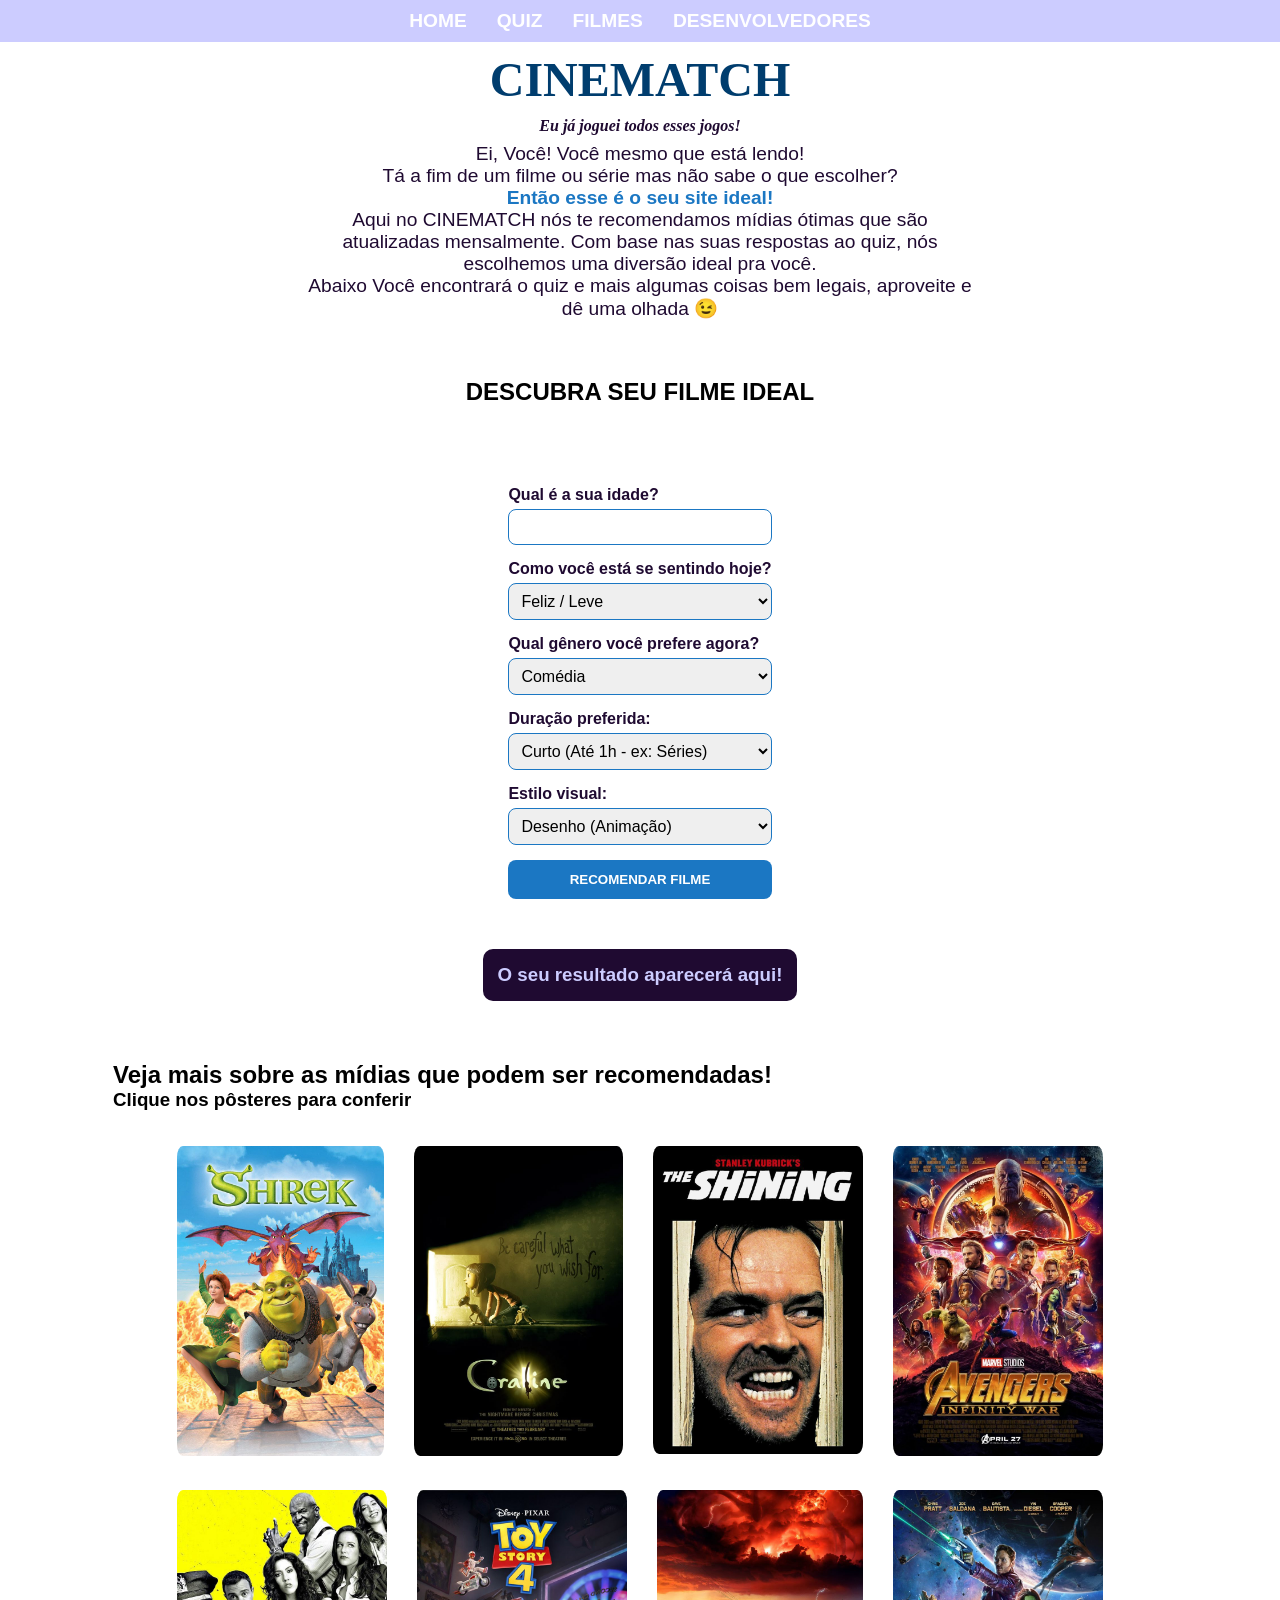
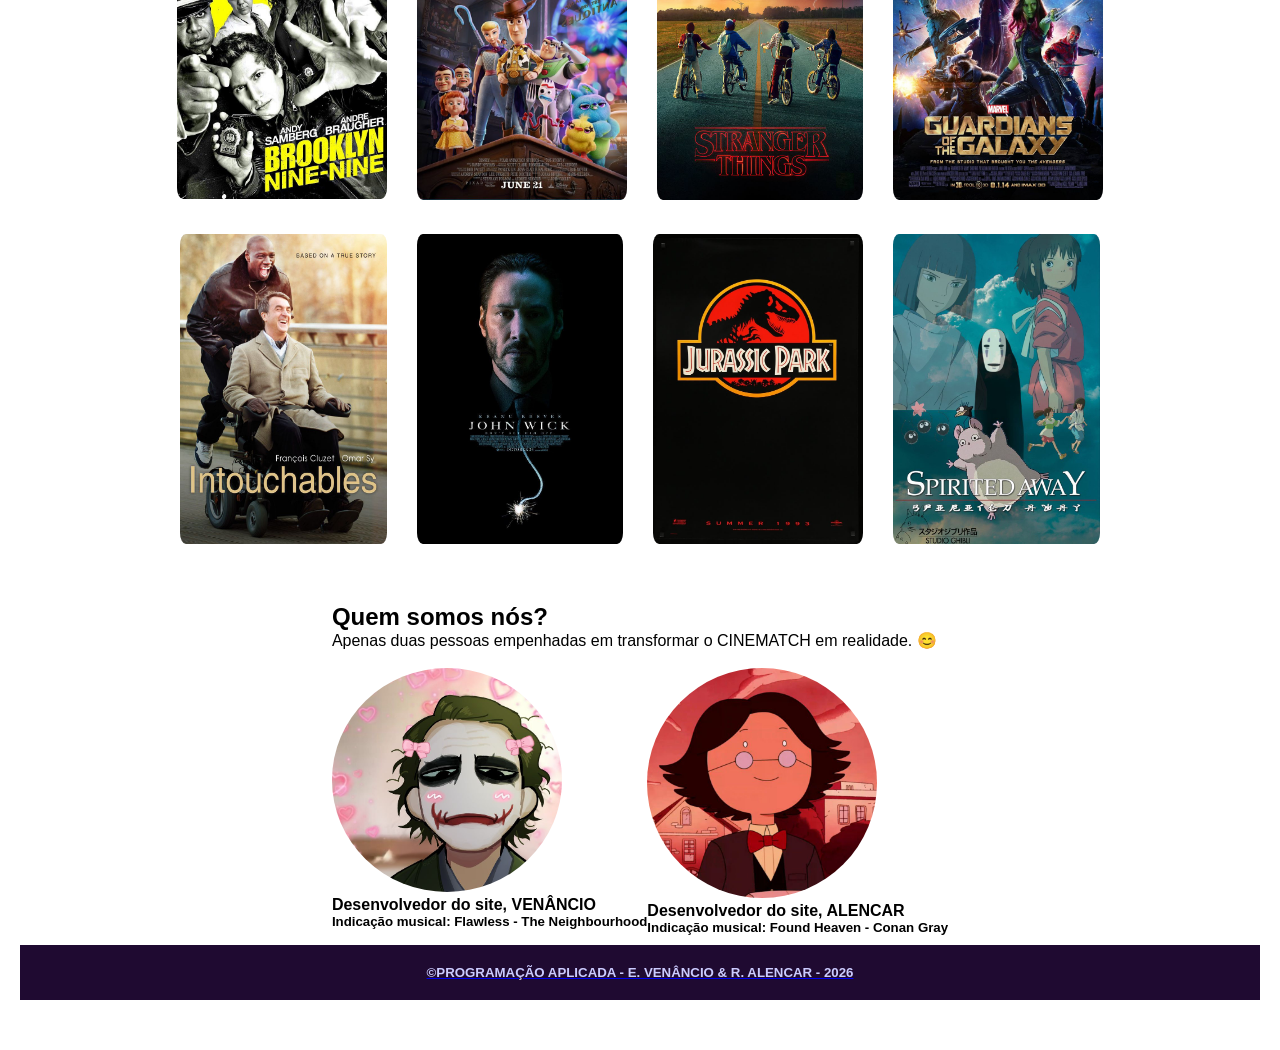
<file: index.html>
<!DOCTYPE html>
<html lang="pt-br">
<head>
    <meta charset="UTF-8">
    <meta name="viewport" content="width=device-width, initial-scale=1.0">
    <link rel="stylesheet" href="style.css">
    <title>QUIZ CINEMATCH</title>
</head>
<body>
    <header>
        <nav><ul>
            <li><a href="#home" title="Página inicial">HOME</a></li>
            <li><a href="#quiz" title="Jogue o quiz">QUIZ</a></li>
            <li><a href="#filmes" title="Filmes a serem sugeridos">FILMES</a></li>
            <li><a href="#desenvolvedores" title="Conheça os devs!">DESENVOLVEDORES</a></li>
        </ul></nav>
    </header>
    <section id="home">
        <div id="titulo"><h1>CINEMATCH</h1></div>
        <p id="frase-dia" style="font-style: italic; color: #1f0a31; margin-top: 10px; font-weight: bold;"></p>
        <div id="chamada">
            <p>Ei, Você! Você mesmo que está lendo! <br> Tá a fim de um filme ou série mas não sabe o que escolher? <br><span class="coratenta">Então esse é o seu site ideal!</span></p>
            <p>Aqui no CINEMATCH nós te recomendamos mídias ótimas que são atualizadas mensalmente. Com base nas suas respostas ao quiz, nós escolhemos uma diversão ideal pra você.</p>
            <p>Abaixo Você encontrará o quiz e mais algumas coisas bem legais, aproveite e dê uma olhada 😉</p>
            </div>
    </section>

    <section id="quiz">
        <h2>DESCUBRA SEU FILME IDEAL</h2>
        <section id="quiz">
       
        
        <div id="container-quiz">
            <div class="campo-quiz">
                <label for="input-idade">Qual é a sua idade?</label>
                <input type="number" id="input-idade" min="0" max="120">
            </div>

            <div class="campo-quiz">
                <label for="selecao-humor">Como você está se sentindo hoje?</label>
                <select id="selecao-humor">
                    <option value="feliz">Feliz / Leve</option>
                    <option value="tenso">Tenso / Curioso</option>
                </select>
            </div>

            <div class="campo-quiz">
                <label for="selecao-genero">Qual gênero você prefere agora?</label>
                <select id="selecao-genero">
                    <option value="comedia">Comédia</option>
                    <option value="drama">Drama</option>
                    <option value="acao">Ação / Suspense</option>
                </select>
            </div>

            <div class="campo-quiz">
                <label for="selecao-duracao">Duração preferida:</label>
                <select id="selecao-duracao">
                    <option value="curto">Curto (Até 1h - ex: Séries)</option>
                    <option value="medio">Médio (1h30 a 2h)</option>
                    <option value="longo">Longo (Mais de 2h)</option>
                    <option value="qualquer">Tanto faz / Não me importo</option>
                </select>
            </div>

            <div class="campo-quiz">
                <label for="selecao-formato">Estilo visual:</label>
                <select id="selecao-formato">
                    <option value="animacao">Desenho (Animação)</option>
                    <option value="live-action">Live Action (Atores reais)</option>
                </select>
            </div>

            <button onclick="recomendarFilme()">RECOMENDAR FILME</button>
        </div>

        <div id="resultado-container">
            <h3 id="resultado">O seu resultado aparecerá aqui!</h3>
        </div>
    
    </section> 
    
    <section id="filmes">
        <div id="filmestitulo">
            <h2>Veja mais sobre as mídias que podem ser recomendadas!</h2>
            <h3>Clique nos pôsteres para conferir</h3>
        </div>
        <nav id="galeria">
            <a href="https://www.adorocinema.com/filmes/filme-27415/" target="_blank" title="Confira Shrek"><img src="imagens/shrek.jpg" alt="Poster representativo do filme Shrek"></a>
            <a href="https://www.adorocinema.com/filmes/filme-109125/" target="_blank" title="Confira Coraline"><img src="imagens/coraline.jpg" alt="Poster representativo do filme Coraline"></a>
            <a href="https://www.adorocinema.com/filmes/filme-863/" target="_blank" title="Confira O Iluminado"><img src="imagens/iluminado.jpg" alt="Poster representativo do filme O Iluminado"></a>
            <a href="https://www.adorocinema.com/filmes/filme-218265/" target="_blank" title="Confira Vingadores: Guerra Infinita"><img src="imagens/guerrainfinita.jpg" alt="Poster representativo do filme Vingadores: Guerra Infinita"></a>
            <a href="https://www.adorocinema.com/series/serie-11542/" target="_blank" title="Confira Brooklyn Nine-Nine"><img src="imagens/99.jpg" alt="Poster representativo da série Brooklyn Nine-Nine"></a>
            <a href="https://www.adorocinema.com/filmes/filme-218956/" target="_blank" title="Confira Toy Story 4"><img src="imagens/toystory.jpg" alt="Poster representativo do filme Toy Story 4"></a>
            <a href="https://www.adorocinema.com/series/serie-19156/" target="_blank" title="Confira Stranger Things"><img src="imagens/strangerthings.jpg" alt="Poster representativo da série Stranger Things"></a>
            <a href="https://www.adorocinema.com/filmes/filme-196604/" target="_blank" title="Confira Guardiões da Galáxia"><img src="imagens/guardioes.jpg" alt="Poster representativo do filme Guardiões da Galáxia"></a>
            <a href="https://www.adorocinema.com/filmes/filme-182745/" target="_blank" title="Confira Intocáveis"><img src="imagens/intocaveis.jpg" alt="Poster representativo do filme Intocáveis"></a>
            <a href="https://www.adorocinema.com/filmes/filme-221387/" target="_blank" title="Confira John Wick: De Volta ao Jogo"><img src="imagens/johnwick.jpg" alt="Poster representativo do filme John Wick: De Volta ao Jogo"></a>
            <a href="https://www.adorocinema.com/filmes/filme-8488/" target="_blank" title="Confira Jurassic Park"><img src="imagens/jurassicpark.jpg" alt="Poster representativo do filme Jurassic Park"></a>
            <a href="https://www.adorocinema.com/filmes/filme-37485/" target="_blank" title="Confira A Viagem de Chihiro"><img src="imagens/chihiro.jpg" alt="Poster representativo do filme A Viagem de Chihiro"></a>
        </nav>
    </section>

    <section id="desenvolvedores">
        <h2>Quem somos nós?</h2>
        <p>Apenas duas pessoas empenhadas em transformar o CINEMATCH em realidade. 😊</p><br>
        <div id="alinhardevs">
            <div>
                <img src="imagens/venancio.jpg" alt="Imagem representativa do desenvolvedor E. VENÂNCIO" class="devs">
                <h4>Desenvolvedor do site, VENÂNCIO</h4>
                <h5>Indicação musical: Flawless - The Neighbourhood</h5>
            </div>
            <div>
                <img src="imagens/alencar.jpg" alt="Imagem representativa do desenvolvedor R. ALENCAR" class="devs">
                <h4>Desenvolvedor do site, ALENCAR</h4>
                <h5>Indicação musical: Found Heaven - Conan Gray</h5>
            </div>
        </div>
    </section>
    <footer>
        <a href="privacidade.html"><div id="rodape"><h5>©PROGRAMAÇÃO APLICADA - E. VENÂNCIO & R. ALENCAR - 2026</h5></div></a>
    </footer>
    <script src="script.js"></script>
</body>
</html>
</file>
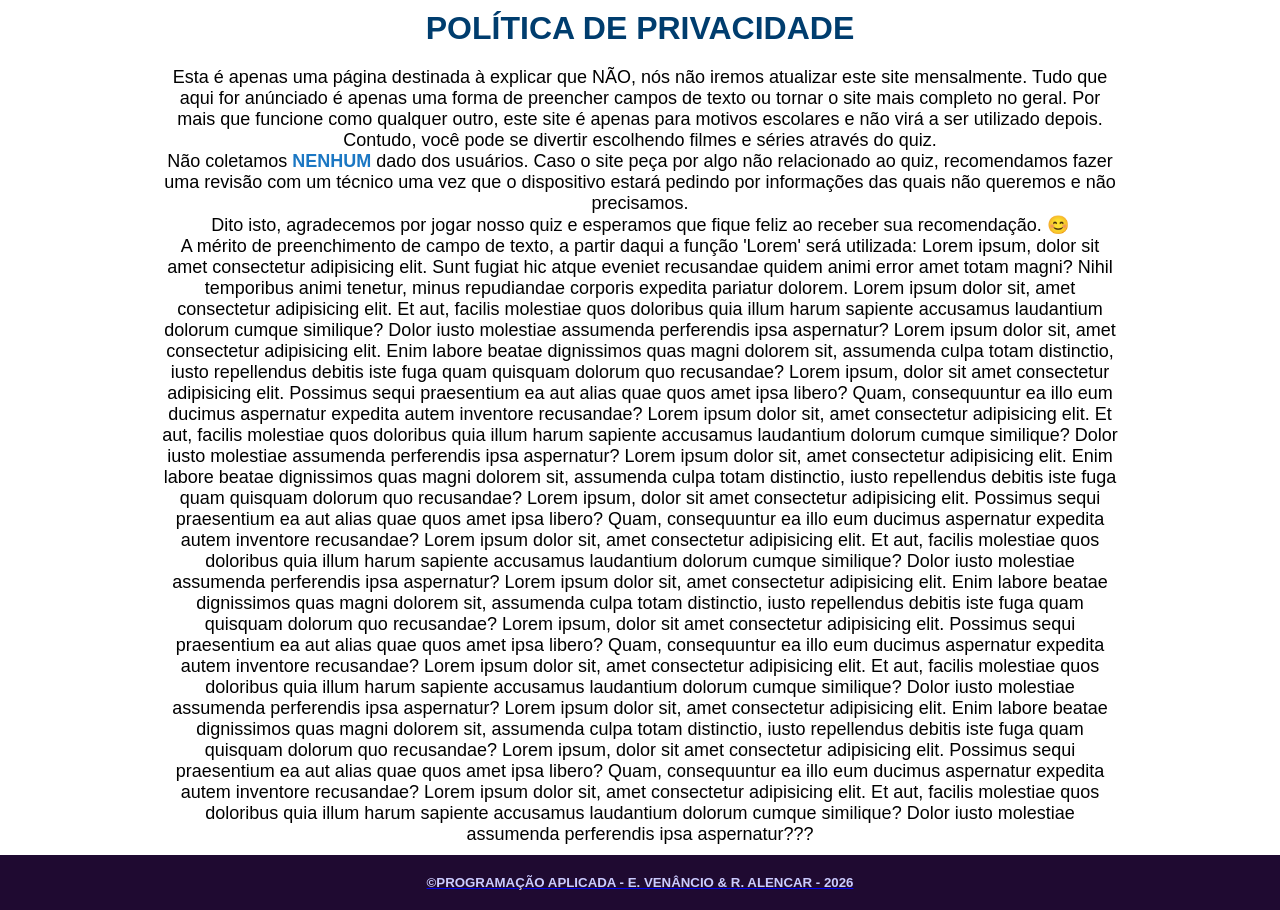
<file: privacidade.html>
<!DOCTYPE html>
<html lang="pt-br">
<head>
    <meta charset="UTF-8">
    <meta name="viewport" content="width=device-width, initial-scale=1.0">
    <link rel="stylesheet" href="style.css">
    <title>POLÍTICA DE PRIVACIDADE CINEMATCH</title>
</head>
<body>
    <header id="privacidadeheader">
        <h1>POLÍTICA DE PRIVACIDADE</h1>
    </header>
    <section>
        <div id="privacidade"><p>Esta é apenas uma página destinada à explicar que NÃO, nós não iremos atualizar este site mensalmente. 
           Tudo que aqui for anúnciado é apenas uma forma de preencher campos de texto ou tornar o site mais completo no geral. 
           Por mais que funcione como qualquer outro, este site é apenas para motivos escolares e não virá a ser utilizado depois. 
           Contudo, você pode se divertir escolhendo filmes e séries através do quiz. <br>
           Não coletamos <span class="coratenta">NENHUM</span> dado dos usuários. Caso o site peça por algo não relacionado ao quiz, recomendamos fazer 
           uma revisão com um técnico uma vez que o dispositivo estará pedindo por informações das quais não queremos e não precisamos. <br>
           Dito isto, agradecemos por jogar nosso quiz e esperamos que fique feliz ao receber sua recomendação. 😊<br>
           A mérito de preenchimento de campo de texto, a partir daqui a função 'Lorem' será utilizada: Lorem ipsum, dolor sit amet consectetur adipisicing elit. Sunt fugiat hic atque eveniet recusandae quidem animi error amet totam magni? Nihil temporibus animi tenetur, minus repudiandae corporis expedita pariatur dolorem.
           Lorem ipsum dolor sit, amet consectetur adipisicing elit. Et aut, facilis molestiae quos doloribus quia illum harum sapiente accusamus laudantium dolorum cumque similique? Dolor iusto molestiae assumenda perferendis ipsa aspernatur?
           Lorem ipsum dolor sit, amet consectetur adipisicing elit. Enim labore beatae dignissimos quas magni dolorem sit, assumenda culpa totam distinctio, iusto repellendus debitis iste fuga quam quisquam dolorum quo recusandae?
           Lorem ipsum, dolor sit amet consectetur adipisicing elit. Possimus sequi praesentium ea aut alias quae quos amet ipsa libero? Quam, consequuntur ea illo eum ducimus aspernatur expedita autem inventore recusandae?
        Lorem ipsum dolor sit, amet consectetur adipisicing elit. Et aut, facilis molestiae quos doloribus quia illum harum sapiente accusamus laudantium dolorum cumque similique? Dolor iusto molestiae assumenda perferendis ipsa aspernatur?
           Lorem ipsum dolor sit, amet consectetur adipisicing elit. Enim labore beatae dignissimos quas magni dolorem sit, assumenda culpa totam distinctio, iusto repellendus debitis iste fuga quam quisquam dolorum quo recusandae?
           Lorem ipsum, dolor sit amet consectetur adipisicing elit. Possimus sequi praesentium ea aut alias quae quos amet ipsa libero? Quam, consequuntur ea illo eum ducimus aspernatur expedita autem inventore recusandae?
        Lorem ipsum dolor sit, amet consectetur adipisicing elit. Et aut, facilis molestiae quos doloribus quia illum harum sapiente accusamus laudantium dolorum cumque similique? Dolor iusto molestiae assumenda perferendis ipsa aspernatur?
           Lorem ipsum dolor sit, amet consectetur adipisicing elit. Enim labore beatae dignissimos quas magni dolorem sit, assumenda culpa totam distinctio, iusto repellendus debitis iste fuga quam quisquam dolorum quo recusandae?
           Lorem ipsum, dolor sit amet consectetur adipisicing elit. Possimus sequi praesentium ea aut alias quae quos amet ipsa libero? Quam, consequuntur ea illo eum ducimus aspernatur expedita autem inventore recusandae?
        Lorem ipsum dolor sit, amet consectetur adipisicing elit. Et aut, facilis molestiae quos doloribus quia illum harum sapiente accusamus laudantium dolorum cumque similique? Dolor iusto molestiae assumenda perferendis ipsa aspernatur?
           Lorem ipsum dolor sit, amet consectetur adipisicing elit. Enim labore beatae dignissimos quas magni dolorem sit, assumenda culpa totam distinctio, iusto repellendus debitis iste fuga quam quisquam dolorum quo recusandae?
           Lorem ipsum, dolor sit amet consectetur adipisicing elit. Possimus sequi praesentium ea aut alias quae quos amet ipsa libero? Quam, consequuntur ea illo eum ducimus aspernatur expedita autem inventore recusandae?
        Lorem ipsum dolor sit, amet consectetur adipisicing elit. Et aut, facilis molestiae quos doloribus quia illum harum sapiente accusamus laudantium dolorum cumque similique? Dolor iusto molestiae assumenda perferendis ipsa aspernatur???</p></div>
    </section>
    <footer>
        <a href="index.html"><div id="rodape"><h5>©PROGRAMAÇÃO APLICADA - E. VENÂNCIO & R. ALENCAR - 2026</h5></div></a>
    </footer>
</body>
</html>
</file>
<file: style.css>
* {
    margin: 0px;
    padding: 0px;
    box-sizing: border-box;
}

html {
    scroll-behavior: smooth;

}

body {
    animation: coresfundo 12s infinite;
}

@keyframes coresfundo {
    0%, 100% {background-color: #bcbcff;}
    20% {background-color: #aef3f3;}
    40% {background-color: #fffbcb;}
    60% {background-color: #c0ffc0;}
    80% {background-color: #ffd0ff;}
}

section {
    margin: 10px 0px;
}

header {
    background-color: #CCCCFF;
    width: 100%;
    padding: 10px 20px;
    font-family: Verdana, Geneva, Tahoma, sans-serif;
}

header nav {
    display: flex; 
    align-items: center;
    justify-content: center;
}

header nav ul {
    display: flex;
    list-style: none;
    gap: 30px;
    padding: 0;
    margin: 0;
}

header ul li a {
    text-decoration: none;
    color: #ffffff;
    font-size: larger;
    font-weight: bold;
}

header ul li a:hover {
    text-decoration: underline solid;
    color: blueviolet;
}

#home {
    display: flex;
    flex-direction: column;
    align-items: center;
}

#titulo {
    display: flex;
    justify-content: center;
    align-items: center;
    color: #003d6e;
    font-size: xx-large;
    font-weight: bolder;
}

#chamada {
    margin: 8px;
    max-width: 52%;
    display: flex;
    flex-direction: column;
    text-align: center;
    font-size: larger;
    color: #1f0a31;
    font-family: 'Franklin Gothic Medium', 'Arial Narrow', Arial, sans-serif;
}

.coratenta {
    color: #1b77c3;
    font-weight: bolder;
}

#filmes {
    width: 85%;
    justify-content: center;
}

#galeria {
    margin: 30px auto;
    display: flex;
    flex-wrap: wrap;
    flex-direction: row;
    justify-content: center;
    gap: 20px;
    max-width: 90%;
}

#galeria img {
    max-width: 220px;
    max-height: 320px;
    object-fit: cover;
    cursor: pointer;
    border: white 5px solid;
    border-radius: 5%;
    transition: transform 0.5s ease-in-out;
}

#galeria img:hover {
    border: #ff0000 6px solid;
    transform: scale(1.1);
}

#alinhardevs {
    display: flex;
    
}

.devs {
    max-width: 230px;
    max-height: 230px;
    border-radius: 50%;
}

footer {
    min-width: 100%;
    margin: 0px auto;
}

#rodape {
    min-width: 100%;
    margin: 0px auto;
    display: flex;
    justify-content: center;
    align-items: center;
    padding: 20px;
    background-color: #1f0a31;
    color: #CCCCFF;
    font-family: Verdana, Geneva, Tahoma, sans-serif;
}

#rodape:hover {
    background-color: #CCCCFF;
    color: #1f0a31;
}

#privacidade {
    max-width: 75%;
    margin: 0 auto;
    text-align: center;
    font-size: large;
    font-family: 'Franklin Gothic Medium', 'Arial Narrow', Arial, sans-serif;
}

#privacidadeheader {
    max-width: 70%;
    margin: 0 auto;
    text-align: center;
    background-color: #ffffff00;
    color: #003d6e;
}

#quiz {
    display: flex;
    flex-direction: column;
    align-items: center;
    padding: 40px 20px;
    font-family: Verdana, sans-serif;
}

#container-quiz {
    background-color: rgba(255, 255, 255, 0.6);
    padding: 30px;
    border-radius: 15px;
    max-width: 500px;
    width: 100%;
    display: flex;
    flex-direction: column;
    gap: 15px;
}

.campo-quiz {
    display: flex;
    flex-direction: column;
    gap: 5px;
}

.campo-quiz label {
    font-weight: bold;
    color: #1f0a31;
}

.campo-quiz input, .campo-quiz select {
    padding: 8px;
    border-radius: 8px;
    border: 1px solid #1b77c3;
    font-size: medium;
}

#container-quiz button {
    background-color: #1b77c3;
    color: white;
    padding: 12px;
    border: none;
    border-radius: 8px;
    font-weight: bold;
    cursor: pointer;
    transition: background 0.3s;
}

#container-quiz button:hover {
    background-color: blueviolet;
}

#resultado-container {
    margin-top: 20px;
    padding: 15px;
    background-color: #1f0a31;
    color: #CCCCFF;
    border-radius: 10px;
    text-align: center;
}

@media (max-width: 768px) {
    #chamada {
        max-width: 90%;
        font-size: medium;
    }

    header nav ul {
        gap: 15px;
    }

    header ul li a {
        font-size: medium;
    }

    #container-quiz {
        max-width: 90%;
        padding: 20px;
    }

    #galeria img {
        max-width: 140px;
        max-height: 210px;
    }

    #alinhardevs img {
        max-width: 150px;
        border-radius: 50%;
    }
}
</file>
